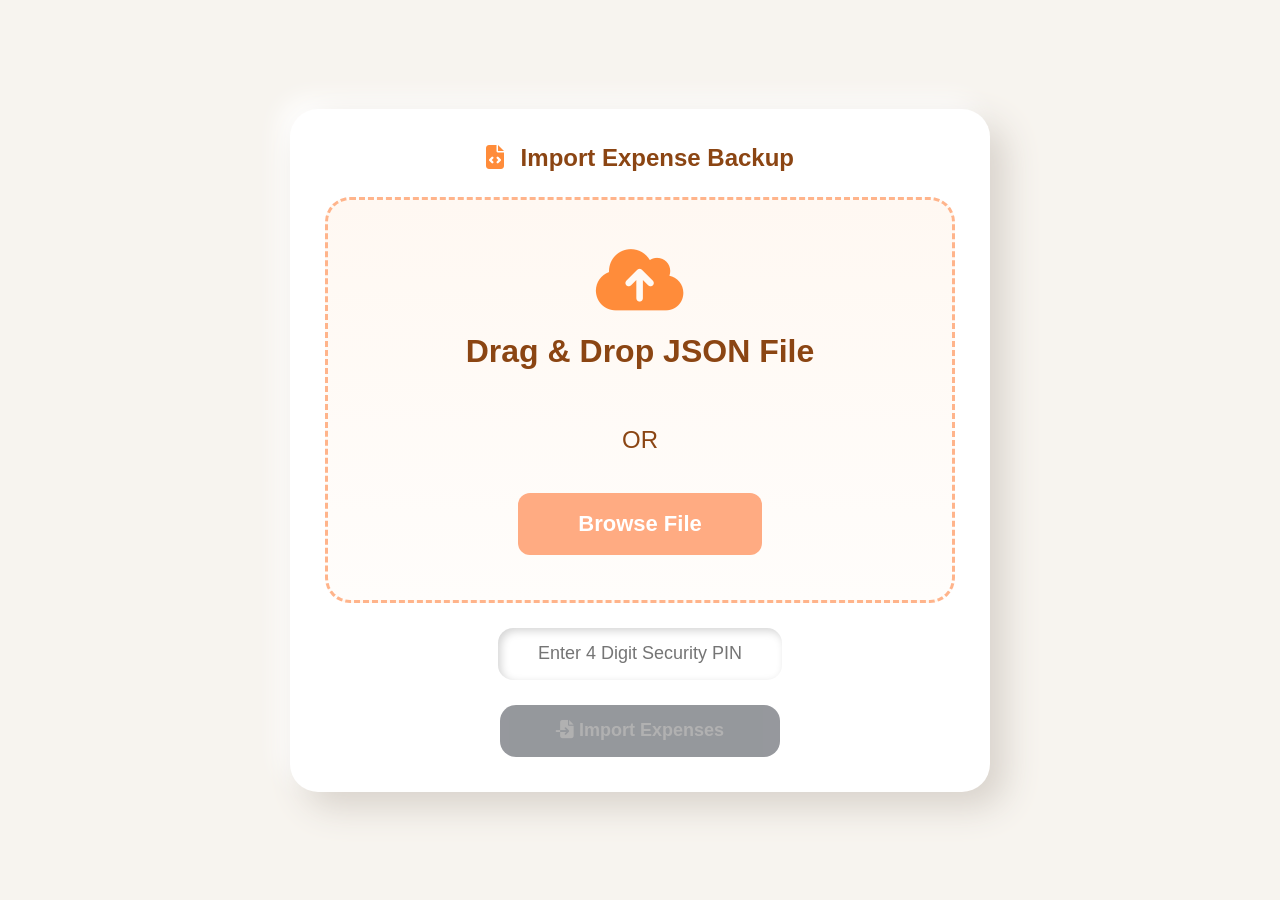
<file: import.html>
<!DOCTYPE html>
<html>
<head>
    <title>Import Expenses</title>
    <link rel="stylesheet" href="import.css">
    <link
    rel="stylesheet"
    href="https://cdnjs.cloudflare.com/ajax/libs/font-awesome/6.7.2/css/all.min.css">
</head>
<body>

<div class="import-container">

    <div class="import-card">

        <h2>
            <i class="fa-solid fa-file-code"></i>
            Import Expense Backup
        </h2>
<div class="upload-box" id="uploadBox">

    <input
        type="file"
        id="jsonFile"
        accept=".json">

    <label
        for="jsonFile"
        class="upload-label">

        <i class="fa-solid fa-cloud-arrow-up"></i>

        <h3>Drag & Drop JSON File</h3>

        <p>OR</p>

        <span class="browse-btn">

            Browse File

        </span>

    </label>

</div>

<!-- Selected file goes HERE -->

<div
    class="selected-file"
    id="selectedFile"
    style="display:none;">

    <i class="fa-solid fa-file-code file-icon"></i>

    <div class="file-details">

        <span id="fileName"></span>

        <small id="fileSize"></small>

    </div>

    <button
        type="button"
        id="removeFileBtn"
        class="remove-file-btn">

        <i class="fa-solid fa-xmark"></i>

    </button>
<div
    class="import-progress"
    id="importProgress"
    style="display:none;">

    <div
        class="progress-bar">

        <div
            class="progress-fill"
            id="progressFill">

        </div>

    </div>

    <span id="progressText">

        Preparing...

    </span>

</div>
</div>

        <div class="pin-box">

            <input
                type="password"
                id="pin"
                maxlength="4"
                placeholder="Enter 4 Digit Security PIN">

        </div>

        <button
            class="import-btn"
            onclick="importData()"
            type="button" disabled="true"
            >

            <i class="fa-solid fa-file-import"></i>

            Import Expenses
        

        </button>

    </div>

</div>

<script type="module" src="import.js"></script>

</body>
</html>
</file>
<file: import.css>
body{

    margin:0;

    font-family:Poppins,sans-serif;

    background:#f7f4ef;

    display:flex;

    justify-content:center;

    align-items:center;

    min-height:100vh;

}

.import-container{

    width:100%;

    max-width:700px;

    padding:20px;

}

.import-card{

    background:white;

    border-radius:28px;

    padding:35px;

    text-align:center;

    box-shadow:

        15px 15px 35px #d8d2cb,

        -10px -10px 25px #ffffff;

}

.import-card h2{

    margin-top:0;

    color:#8B4513;

}

.import-card h2 i{

    color:#ff8c3a;

    margin-right:10px;

}

/* Upload */

.upload-box{

    margin-top:25px;

}

#jsonFile{

    display:none;

}

.upload-label{

    display:flex;

    flex-direction:column;

    justify-content:center;

    align-items:center;

    cursor:pointer;

    padding:45px;

    border-radius:25px;

    border:3px dashed #ffb48b;

    background:

        linear-gradient(

            180deg,

            #fff8f2,

            #fffdfb

        );

    transition:.3s;

}

.upload-label:hover{

    border-color:#ff8c3a;

    transform:translateY(-3px);

}

.upload-label i{

    font-size:70px;

    color:#ff8c3a;

}

.upload-label h3{

    margin-top:18px;

    color:#8B4513;

    font-size:32px;

}

.upload-label p{

    font-size:24px;

    color:#8B4513;

}

.browse-btn{

    margin-top:15px;

    padding:18px 60px;

    border-radius:12px;

    background:#ffab82;

    color:white;

    font-size:22px;

    font-weight:600;

}

.browse-btn:hover{

    background:#ff8c3a;

}

#fileName{

    margin-top:20px;

    color:#666;

    font-size:15px;

}

/* PIN */

.pin-box{

    margin-top:25px;

}

#pin{

    width:280px;

    height:50px;

    border:none;

    outline:none;

    border-radius:15px;

    text-align:center;

    font-size:18px;

    box-shadow:

        inset 3px 3px 8px #d5d5d5,

        inset -3px -3px 8px white;

}

/* Button */

.import-btn{

    margin-top:25px;

    width:280px;

    height:52px;

    border:none;

    border-radius:16px;

    background:

        linear-gradient(

            135deg,

            #ff8c3a,

            #ff6f3c

        );

    color:white;

    font-size:18px;

    font-weight:600;

    cursor:pointer;

    transition:.3s;

}

.import-btn:hover{

    transform:translateY(-3px);

}

.file-info{

    margin-top:18px;

    display:flex;

    flex-direction:column;

    gap:6px;

}

#fileName{

    color:#2E7D32;

    font-weight:600;

}

#fileSize{

    color:#777;

}

.remove-file-btn{

    margin-top:15px;

    background:#ef5350;

    color:white;

    border:none;

    padding:10px 18px;

    border-radius:12px;

    cursor:pointer;

    transition:.3s;

}

.remove-file-btn:hover{

    background:#d32f2f;

}

.upload-box.dragover{

    border-color:#4CAF50;

    background:#F2FFF2;

    transform:scale(1.01);

}

.selected-file{

    margin-top:22px;

    position:relative;

    display:flex;

    align-items:center;

    gap:15px;

    padding:16px 20px;

    border-radius:18px;

    background:linear-gradient(
        135deg,
        #f7fafc,
        #eef5ff
    );

    border:2px solid #dce9ff;

    box-shadow:
        0 8px 18px rgba(0,0,0,.08);

}

.file-icon{

    font-size:34px;

    color:#2196F3;

}

.file-details{

    flex:1;

    display:flex;

    flex-direction:column;

}

#fileName{

    font-weight:700;

    color:#333;

}

#fileSize{

    color:#777;

    margin-top:4px;

}

/* Close Button */
.remove-file-btn{

    position:absolute;

    top:-19px;

    right:-5px;

    width:30px;

    height:30px;

    border:none;

    border-radius:50%;

    color:#f65105;

    display:flex;

    background: none;
    justify-content:center;

    align-items:center;

    cursor:pointer;

    transition:.25s;


}

.remove-file-btn:hover{

    transform:scale(1.12);

    background:none;

}



.remove-file-btn i{

    font-size:15px;

}

button:disabled {
    background: #2e333c;      /* Change to a muted dark color */
    color: #666666;           /* Gray out the text */
    cursor: not-allowed;      /* Change mouse cursor to a "no entry" sign */
    box-shadow: none;         /* Remove your glowing highlights/shadows */
    transform: none !important; /* Prevent hover lift animations */
    opacity: 0.5;             /* Make it look faded */
}

.import-progress{

    margin-top:20px;

}

.progress-bar{

    width:100%;

    height:8px;

    border-radius:20px;

    background:#E5E5E5;

    overflow:hidden;

}

.progress-fill{

    width:0%;

    height:100%;

    background:linear-gradient(

        90deg,

        #ff8c3a,

        #ff5e3a

    );

    transition:.2s;

}

#progressText{

    display:block;

    margin-top:10px;

    text-align:center;

    font-size:14px;

    color:#666;

}
</file>
